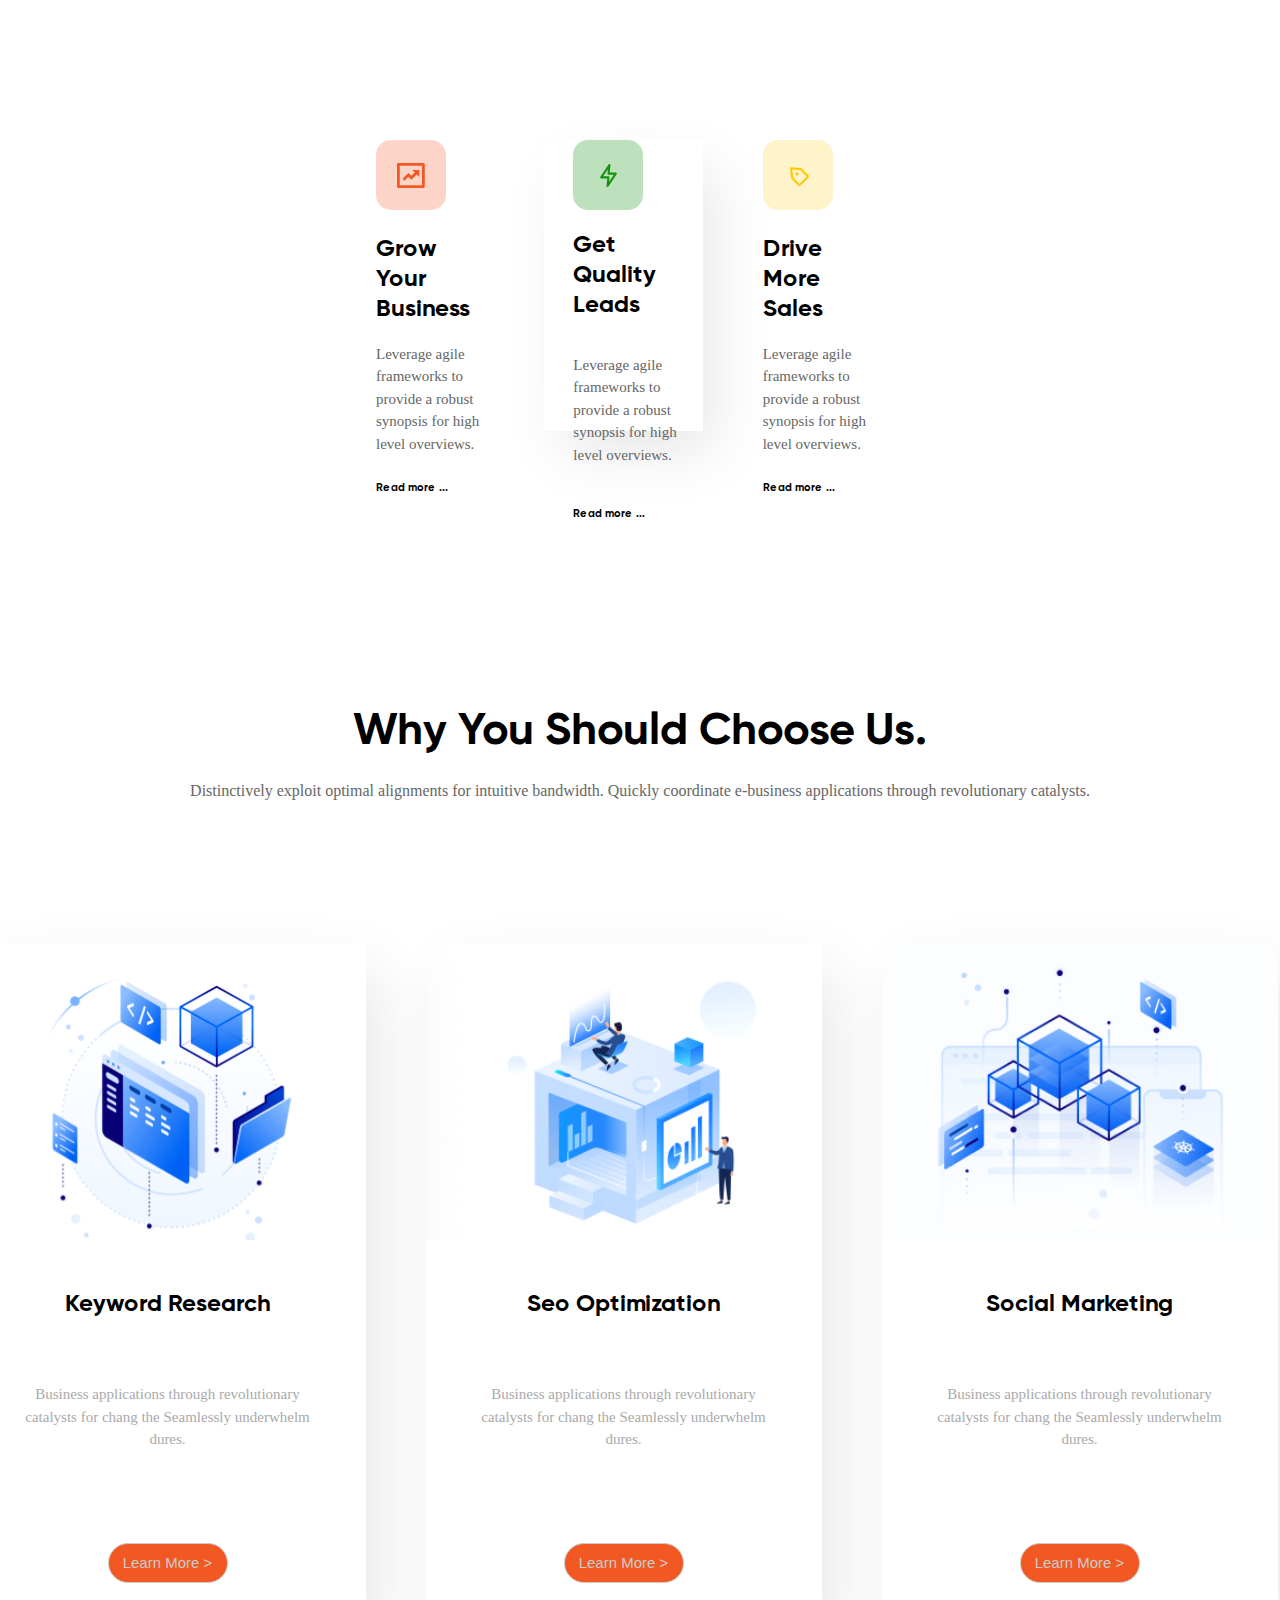
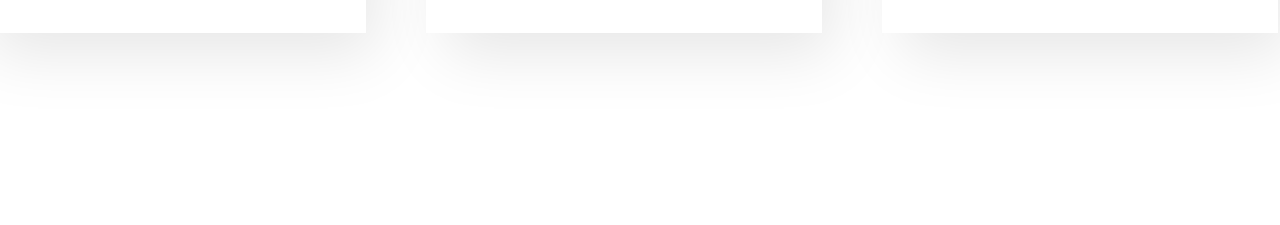
<file: index2.html>
<!DOCTYPE html>
<html lang="en">

<head>
    <meta charset="UTF-8">
    <meta name="viewport" content="width=device-width, initial-scale=1.0">
    <title>Main</title>
    <link rel="stylesheet" href="style.css">
</head>

<body>
    <div class="elem">
        <div>
            <img src="img/icon.svg" alt="" class="elem_img">
            <h2 class="heading">Grow Your Business</h2>
            <p class="elem_text">Leverage agile frameworks to provide a robust synopsis for high level overviews.</p>
            <h4>Read more ...</h4>
        </div>

        <div class="elem2">
            <img src=" img/icon2.svg " alt=" " class="elem_img ">
            <h2 class="heading ">Get Quality Leads</h2>
            <p class=" elem_text ">Leverage agile frameworks to provide a robust synopsis for high level overviews.</p>
            <h4>Read more ...</h4>
        </div>
        <div>
            <img src="img/icon3.svg " alt=" " class="elem_img ">
            <h2 class="heading ">Drive More Sales</h2>
            <p class="elem_text ">Leverage agile frameworks to provide a robust synopsis for high level overviews.</p>
            <h4>Read more ...</h4>
        </div>
    </div>
    <h2 align="center ">Why You Should Choose Us.</h2>
    <h3 align="center ">Distinctively exploit optimal alignments for intuitive bandwidth. Quickly coordinate e-business applications through revolutionary catalysts.</h3>
    <div class="elem ">
        <div class="elem1 ">
            <img src="img/img1.svg " alt=" " class="main_img">

            <h2 class="heading " align="center ">Keyword Research</h2>
            <p class="elem_text " style="color: #AAA " align="center ">Business applications through revolutionary catalysts for chang the Seamlessly underwhelm dures.</p>
            <button class="start_button ">Learn More ></button>
        </div>
        <div class="elem1 ">
            <img src=" img/img2.png " alt=" " width="396" height="297">
            <h2 class=" heading " align="center ">Seo Optimization</h2>
            <p class="elem_text " align="center " style="color: #AAA ">Business applications through revolutionary catalysts for chang the Seamlessly underwhelm dures.</p>
            <button class="start_button ">Learn More ></button>
        </div>
        <div class="elem1 ">
            <img src="img/img3.png " class="main_img"> </img>
            <h2 class="heading " align="center ">Social Marketing</h2>
            <p class="elem_text " style="color: #AAA " align="center ">Business applications through revolutionary catalysts for chang the Seamlessly underwhelm dures.</p>
            <button class="start_button " align="center">Learn More ></button>
        </div>
    </div>


</body>

</html>
</file>
<file: style.css>
@font-face {
            font-family: 'Gilroy-Bold';
            src: url('./fonts/Gilroy-Bold.woff2');
        }
        
        @font-face {
            font-family: 'Gilroy-Medium';
            src: url('./fonts/Gilroy-Medium.woff2');
        }
        
        @font-face {
            font-family: 'Gilroy-Semibold';
            src: url('./fonts/Gilroy-Semibold.woff2');
        }
        
        * {
            text-decoration: none;
        }
        
        .header {
            margin-top: 51px;
            padding-left: 375px;
            margin-right: 575px;
        }
        
        .header_wrapper {
            display: flex;
            justify-content: space-between;
            align-items: center;
        }
        
        .content {
            margin-left: 373px;
            margin-top: 89px;
        }
        
        .content__wrapper {
            display: flex;
            justify-content: flex-start;
            align-items: flex-end;
            gap: 41px;
        }
        
        .subtitle {
            margin-top: 17px;
            color: #888;
            font-family: Gilroy-Medium;
            font-size: 20px;
            font-style: normal;
            font-weight: 400;
            line-height: normal;
            max-width: 466px;
        }
        
        .title {
            font-family: Gilroy-Bold;
            color: #222222;
            font-size: 60px;
            font-style: normal;
            font-weight: 400;
            line-height: normal;
            max-width: 522px;
        }
        
        .start_button {
            margin-top: 37px;
            /*margin-right: 72px; */
            background: #F25822;
            width: 120px;
            height: 40px;
            outline: none;
            border: 1px solid #ccc;
            border-radius: 50px;
            font-size: 15px;
            color: #ccc;
            margin-bottom: 50px;
        }
        
        .red {
            color: red;
        }
        
        .header_link {
            font-family: Gilroy-SemiBold;
            font-size: 14px;
            font-style: normal;
            font-weight: 400;
            line-height: normal;
        }
        
        .navigation {
            display: flex;
            justify-content: space-between;
            width: 533px;
        }
        
        .top__logos {
            margin-top: 259px;
            margin-left: 345px;
            display: flex;
            justify-content: flex-start;
            gap: 48px;
            margin-right: 375px;
        }
        
        .logo {
            width: 160px;
        }
        
        .container {
            max-width: 1170 px;
        }
        
        .elem {
            display: flex;
            flex-direction: row;
            justify-content: center;
            gap: 60px;
            padding-left: 368px;
            margin-right: 401px;
            margin-top: 140px;
            margin-bottom: 192px;
        }
        
        .heading {
            font-family: Gilroy-Bold;
            font-size: 24px;
            font-style: normal;
            font-weight: 400;
            line-height: normal;
        }
        
        .elem_img {
            width: 70px;
            height: 70px;
        }
        
        .elem_text {
            color: #666;
            font-family: Gilroy-Regular;
            font-size: 15px;
            font-style: normal;
            font-weight: 400;
            line-height: 22.5px;
            max-width: 310px;
            margin-bottom: 25px;
        }
        
        h4 {
            color: #000;
            font-family: Gilroy-Bold;
            font-size: 11px;
            font-style: normal;
            font-weight: 400;
            line-height: 150%
        }
        
        h2 {
            color: #000;
            font-family: Gilroy-Bold;
            font-size: 45px;
            font-style: normal;
            font-weight: 400;
            line-height: normal;
            margin-bottom: 19px;
        }
        
        h3 {
            color: #666;
            font-family: Gilroy-Regular;
            font-size: 16px;
            font-style: normal;
            font-weight: 400;
            line-height: 150%;
            /* max-width: 682px;*/
        }
        
        .elem1 {
            background: #FFF;
            box-shadow: 15px 25px 60px -5px rgba(0, 0, 0, 0.10);
            display: flex;
            flex-direction: column;
            align-items: center;
            gap: 30px;
        }
        
        .main_img {
            width: 396px;
            height: 297px;
        }
        
        .elem2 {
            background: #FFF;
            box-shadow: 15px 25px 60px -5px rgba(0, 0, 0, 0.10);
            padding-left: 29px;
            display: flex;
            flex-direction: column;
            align-items: flex-start;
            width: 370px;
            height: 291px;
        }
</file>
